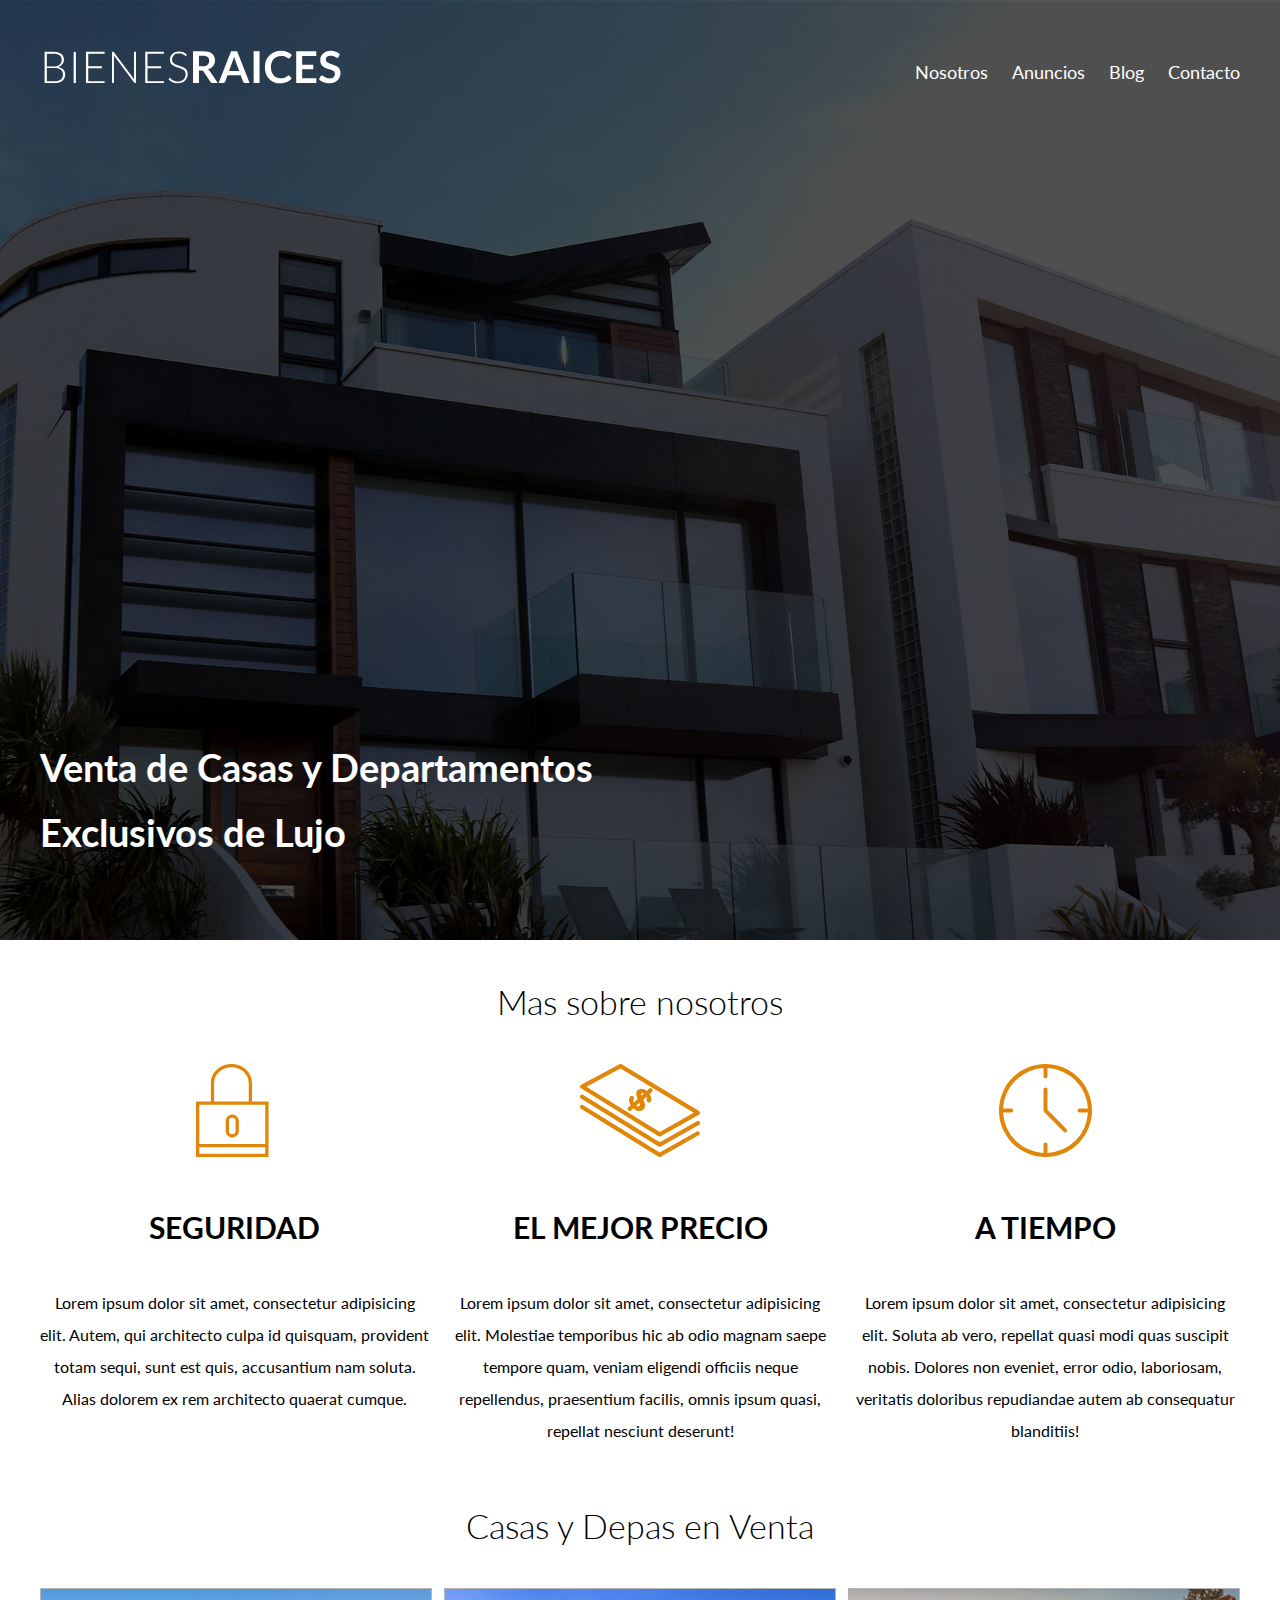
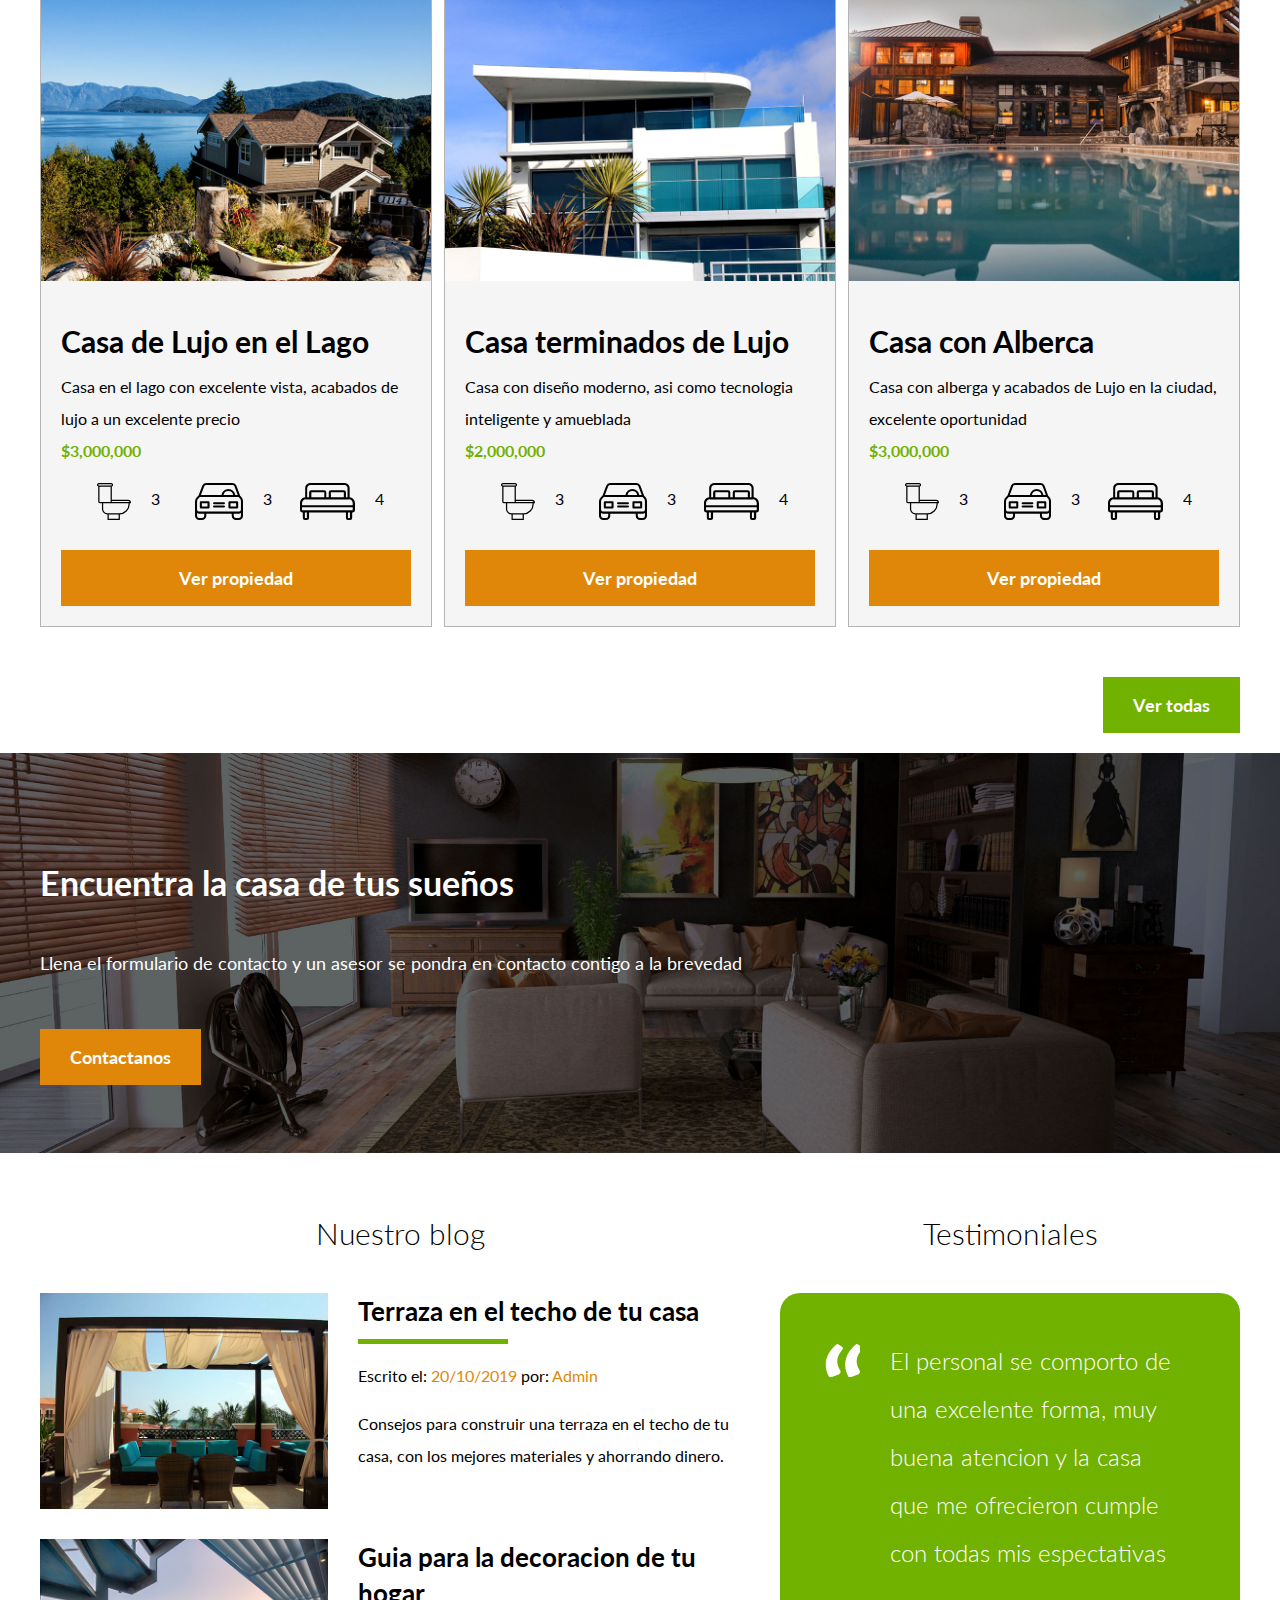
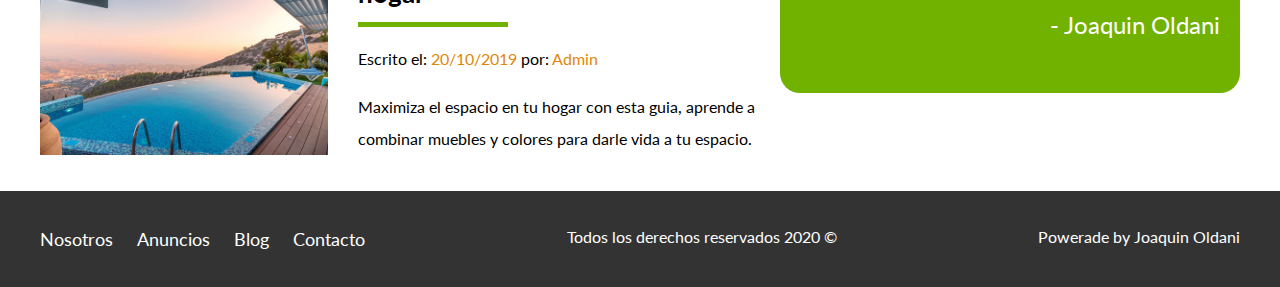
<file: index.html>
<!DOCTYPE html>
<html lang="es">

<head>
   <meta charset="UTF-8">
   <meta name="viewport" content="width=device-width, initial-scale=1.0">
   <meta http-equiv="X-UA-Compatible" content="ie=edge">

   <title>Bienes raices</title>

   <link href="https://fonts.googleapis.com/css?family=Lato:300,400,700,900&display=swap" rel="stylesheet">
   <!--Fuente sacada de Google Fonts-->
   <link rel="stylesheet" href="css/normalize.css">
   <link rel="stylesheet" href="css/styles.css">

</head>

<body>
   <header class="site-header inicio">
      <div class="contenedor contenido-header">
         <div class="barra">
            <a href="/">
               <img src="img/logo.svg" alt="Deberia haber un logotipo aca gg">
            </a>
            <!--De esta manera le doy link a una foto-->
            <nav class="navegacion">
               <a class="enlace" href="nosotros.html">Nosotros</a>
               <!--con target="_blank" habre otra ventana-->
               <a class="enlace" href="anuncios.html">Anuncios</a>
               <a class="enlace" href="blog.html">Blog</a>
               <a class="enlace" href="contacto.html">Contacto</a>
            </nav>
         </div>
         <h1>Venta de Casas y Departamentos Exclusivos de Lujo</h1>
      </div> <!-- contenedor -->
   </header>

   <section class="contenedor seccion">
      <h2 class="fw-300 centrar-texto">Mas sobre nosotros</h2>

      <div class="iconos-nosotros">
         <div class="icono">
            <img src="img/icono1.svg" alt="Icono de seguridad">
            <h3>Seguridad</h3>
            <p>Lorem ipsum dolor sit amet, consectetur adipisicing elit. Autem, qui architecto culpa id quisquam, provident totam sequi, sunt est quis, accusantium nam soluta. Alias dolorem ex rem architecto quaerat cumque.</p>
         </div>

         <div class="icono">
            <img src="img/icono2.svg" alt="Icono de Precio">
            <h3>El mejor precio</h3>
            <p>Lorem ipsum dolor sit amet, consectetur adipisicing elit. Molestiae temporibus hic ab odio magnam saepe tempore quam, veniam eligendi officiis neque repellendus, praesentium facilis, omnis ipsum quasi, repellat nesciunt deserunt!</p>
         </div>

         <div class="icono">
            <img src="img/icono3.svg" alt="Icono de Tiempo">
            <h3>A tiempo</h3>
            <p>Lorem ipsum dolor sit amet, consectetur adipisicing elit. Soluta ab vero, repellat quasi modi quas suscipit nobis. Dolores non eveniet, error odio, laboriosam, veritatis doloribus repudiandae autem ab consequatur blanditiis!</p>
         </div>
      </div>
   </section>
   <main class="seccion contenedor">
      <h2 class="fw-300 centrar-texto">Casas y Depas en Venta</h2>

      <div class="contenedor-anuncios">
         <div class="anuncio">
            <img src="img/anuncio1.jpg" alt="Anuncio">
            <div class="contenido-anuncio">
               <h3>Casa de Lujo en el Lago</h3>
               <p>Casa en el lago con excelente vista, acabados de lujo a un excelente precio</p>
               <p class="precio">$3,000,000</p>

               <ul class="iconos-caracteristicas">
                  <li>
                     <img src="img/icono_wc.svg" alt="icono wc">
                     <p>3</p>
                  </li>
                  <li>
                     <img src="img/icono_estacionamiento.svg" alt="icono auto">
                     <p>3</p>
                  </li>
                  <li>
                     <img src="img/icono_dormitorio.svg" alt="icono habitaciones">
                     <p>4</p>
                  </li>
               </ul>

               <a href="anuncio.html" class="boton boton-amarillo d-block">Ver propiedad</a>
            </div>
         </div>

         <div class="anuncio">
            <img src="img/anuncio2.jpg" alt="Anuncio2">
            <div class="contenido-anuncio">
               <h3>Casa terminados de Lujo</h3>
               <p>Casa con diseño moderno, asi como tecnologia inteligente y amueblada</p>
               <p class="precio">$2,000,000</p>

               <ul class="iconos-caracteristicas">
                  <li>
                     <img src="img/icono_wc.svg" alt="icono wc">
                     <p>3</p>
                  </li>
                  <li>
                     <img src="img/icono_estacionamiento.svg" alt="icono auto">
                     <p>3</p>
                  </li>
                  <li>
                     <img src="img/icono_dormitorio.svg" alt="icono habitaciones">
                     <p>4</p>
                  </li>
               </ul>

               <a href="anuncio.html" class="boton boton-amarillo d-block">Ver propiedad</a>
            </div>
         </div>

         <div class="anuncio">
            <img src="img/anuncio3.jpg" alt="Anuncio3">
            <div class="contenido-anuncio">
               <h3>Casa con Alberca</h3>
               <p>Casa con alberga y acabados de Lujo en la ciudad, excelente oportunidad</p>
               <p class="precio">$3,000,000</p>

               <ul class="iconos-caracteristicas">
                  <li>
                     <img src="img/icono_wc.svg" alt="icono wc">
                     <p>3</p>
                  </li>
                  <li>
                     <img src="img/icono_estacionamiento.svg" alt="icono auto">
                     <p>3</p>
                  </li>
                  <li>
                     <img src="img/icono_dormitorio.svg" alt="icono habitaciones">
                     <p>4</p>
                  </li>
               </ul>

               <a href="anuncio.html" class="boton boton-amarillo d-block">Ver propiedad</a>
            </div>
         </div>
      </div>

      <div class="ver-todas">
         <a href="anuncios.html" class="boton boton-verde">Ver todas</a>
      </div>

   </main>

   <section class="imagen-contacto">
      <div class="contenedor contenido-contacto">
         <h2>Encuentra la casa de tus sueños</h2>
         <p>Llena el formulario de contacto y un asesor se pondra en contacto contigo a la brevedad</p>
         <a href="contacto.html" class="boton boton-amarillo">Contactanos</a>
      </div>
   </section>


   <div class="seccion-inferior contenedor seccion">
      <section class="blog">
         <h3 class="centrar-texto fw-300">Nuestro blog</h3>
         <article class="entrada-blog">
            <div class="imagen">
               <img src="img/blog1.jpg" alt="Entrada blog">
            </div>
            <div class="texto-entrada">
               <a href="entrada.html">
                  <h4>Terraza en el techo de tu casa</h4>
               </a>
               <p>Escrito el: <span> 20/10/2019 </span> por: <span> Admin </span> </p>
               <p>Consejos para construir una terraza en el techo de tu casa, con los mejores materiales y ahorrando dinero.</p>
            </div>
         </article>

         <article class="entrada-blog">
            <div class="imagen">
               <img src="img/blog2.jpg" alt="Entrada blog2">
            </div>
            <div class="texto-entrada">
               <a href="entrada.html">
                  <h4>Guia para la decoracion de tu hogar</h4>
               </a>
               <p>Escrito el: <span> 20/10/2019 </span> por: <span> Admin </span> </p>
               <p>Maximiza el espacio en tu hogar con esta guia, aprende a combinar muebles y colores para darle vida a tu espacio.</p>
            </div>
         </article>
      </section>

      <section class="testimoniales">
         <h3 class="centrar-texto fw-300">Testimoniales</h3>
         <div class="testimonial">
            <blockquote>
               El personal se comporto de una excelente forma, muy buena atencion y la casa que me ofrecieron cumple con todas mis espectativas
            </blockquote>
            <p>- Joaquin Oldani</p>
         </div>
      </section>
   </div>


   <footer class="site-footer seccion">
      <div class="contenedor contenedor-footer">
         <nav class="navegacion">
            <a class="enlace" href="nosotros.html">Nosotros</a>
            <a class="enlace" href="anuncios.html">Anuncios</a>
            <a class="enlace" href="blog.html">Blog</a>
            <a class="enlace" href="contacto.html">Contacto</a>
         </nav>
         <p class="copyright">Todos los derechos reservados 2020 &copy;</p>
         <p class="copyright">Powerade by Joaquin Oldani</p>
      </div>
   </footer>

</body>

</html>
</file>
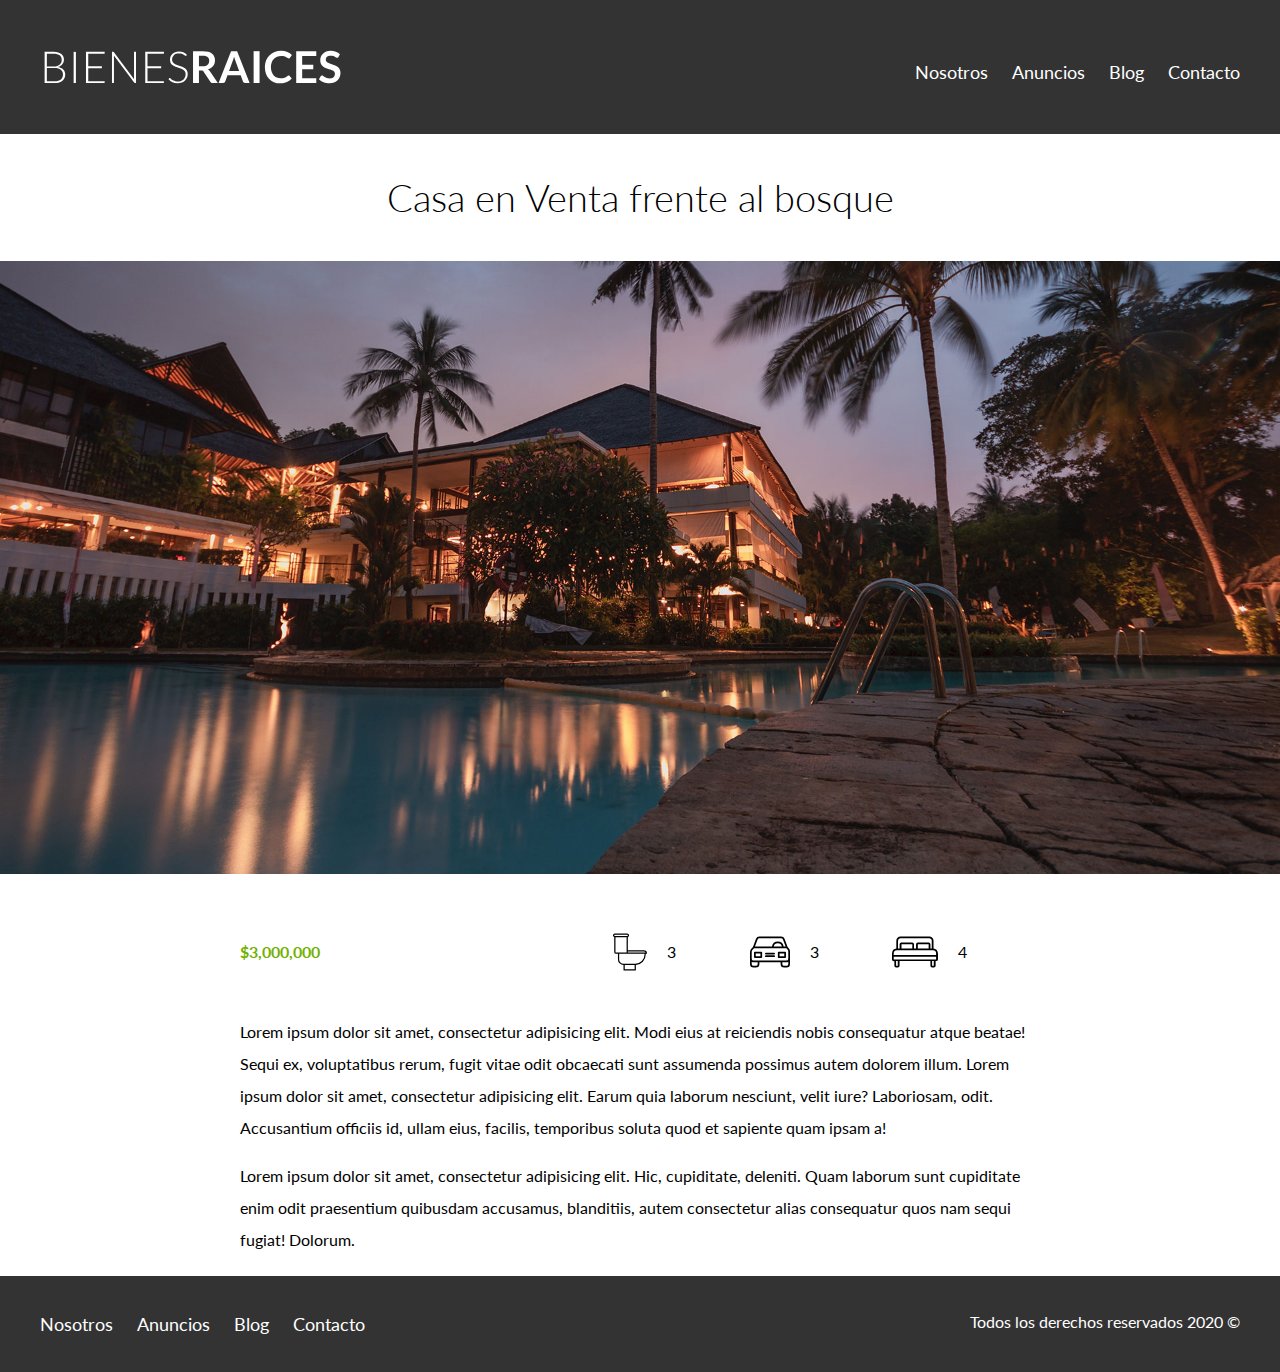
<file: anuncio.html>
<!DOCTYPE html>
<html lang="es">
<head>
  <meta charset="UTF-8">
  <meta name="viewport" content="width=device-width, initial-scale=1.0">
  <meta http-equiv="X-UA-Compatible" content="ie=edge">
  <title>Anuncio</title>

  <link href="https://fonts.googleapis.com/css?family=Lato:300,400,700,900&display=swap" rel="stylesheet">
  <!--Fuente sacada de Google Fonts-->
  <link rel="stylesheet" href="css/normalize.css">
  <link rel="stylesheet" href="css/styles.css">

</head>
<body>
   <header class="site-header">
      <div class="contenedor contenido-header">
         <div class="barra">
            <a href="/">
               <img src="img/logo.svg" alt="Deberia haber un logotipo aca gg">
            </a>
            <!--De esta manera le doy link a una foto-->
            <nav class="navegacion">
               <a class="enlace" href="nosotros.html">Nosotros</a>
               <a class="enlace" href="anuncios.html">Anuncios</a>
               <a class="enlace" href="blog.html">Blog</a>
               <a class="enlace" href="contacto.html">Contacto</a>
            </nav>
         </div>
      </div> <!-- contenedor -->
   </header>

   <h1 class="fw-300 centrar-texto">Casa en Venta frente al bosque</h1>
   <img src="img/destacada.jpg" alt="">

   <main class="contenedor seccion contenido-centrado">
      <div class="resumen-propiedad">
         <p class="precio">$3,000,000</p>

         <ul class="iconos-caracteristicas">
            <li>
               <img src="img/icono_wc.svg" alt="icono wc">
               <p>3</p>
            </li>
            <li>
               <img src="img/icono_estacionamiento.svg" alt="icono auto">
               <p>3</p>
            </li>
            <li>
               <img src="img/icono_dormitorio.svg" alt="icono habitaciones">
               <p>4</p>
            </li>
         </ul>

      </div>
         <p>Lorem ipsum dolor sit amet, consectetur adipisicing elit. Modi eius at reiciendis nobis consequatur atque beatae! Sequi ex, voluptatibus rerum, fugit vitae odit obcaecati sunt assumenda possimus autem dolorem illum. Lorem ipsum dolor sit amet, consectetur adipisicing elit. Earum quia laborum nesciunt, velit iure? Laboriosam, odit. Accusantium officiis id, ullam eius, facilis, temporibus soluta quod et sapiente quam ipsam a!</p>
         <p>Lorem ipsum dolor sit amet, consectetur adipisicing elit. Hic, cupiditate, deleniti. Quam laborum sunt cupiditate enim odit praesentium quibusdam accusamus, blanditiis, autem consectetur alias consequatur quos nam sequi fugiat! Dolorum.</p>
   </main>

   <footer class="site-footer seccion">
      <div class="contenedor contenedor-footer">
         <nav class="navegacion">
            <a class="enlace" href="nosotros.html">Nosotros</a>
            <a class="enlace" href="anuncios.html">Anuncios</a>
            <a class="enlace" href="blog.html">Blog</a>
            <a class="enlace" href="contacto.html">Contacto</a>
         </nav>
         <p class="copyright">Todos los derechos reservados 2020 &copy;</p>
      </div>
   </footer>

</body>
</html>
</file>
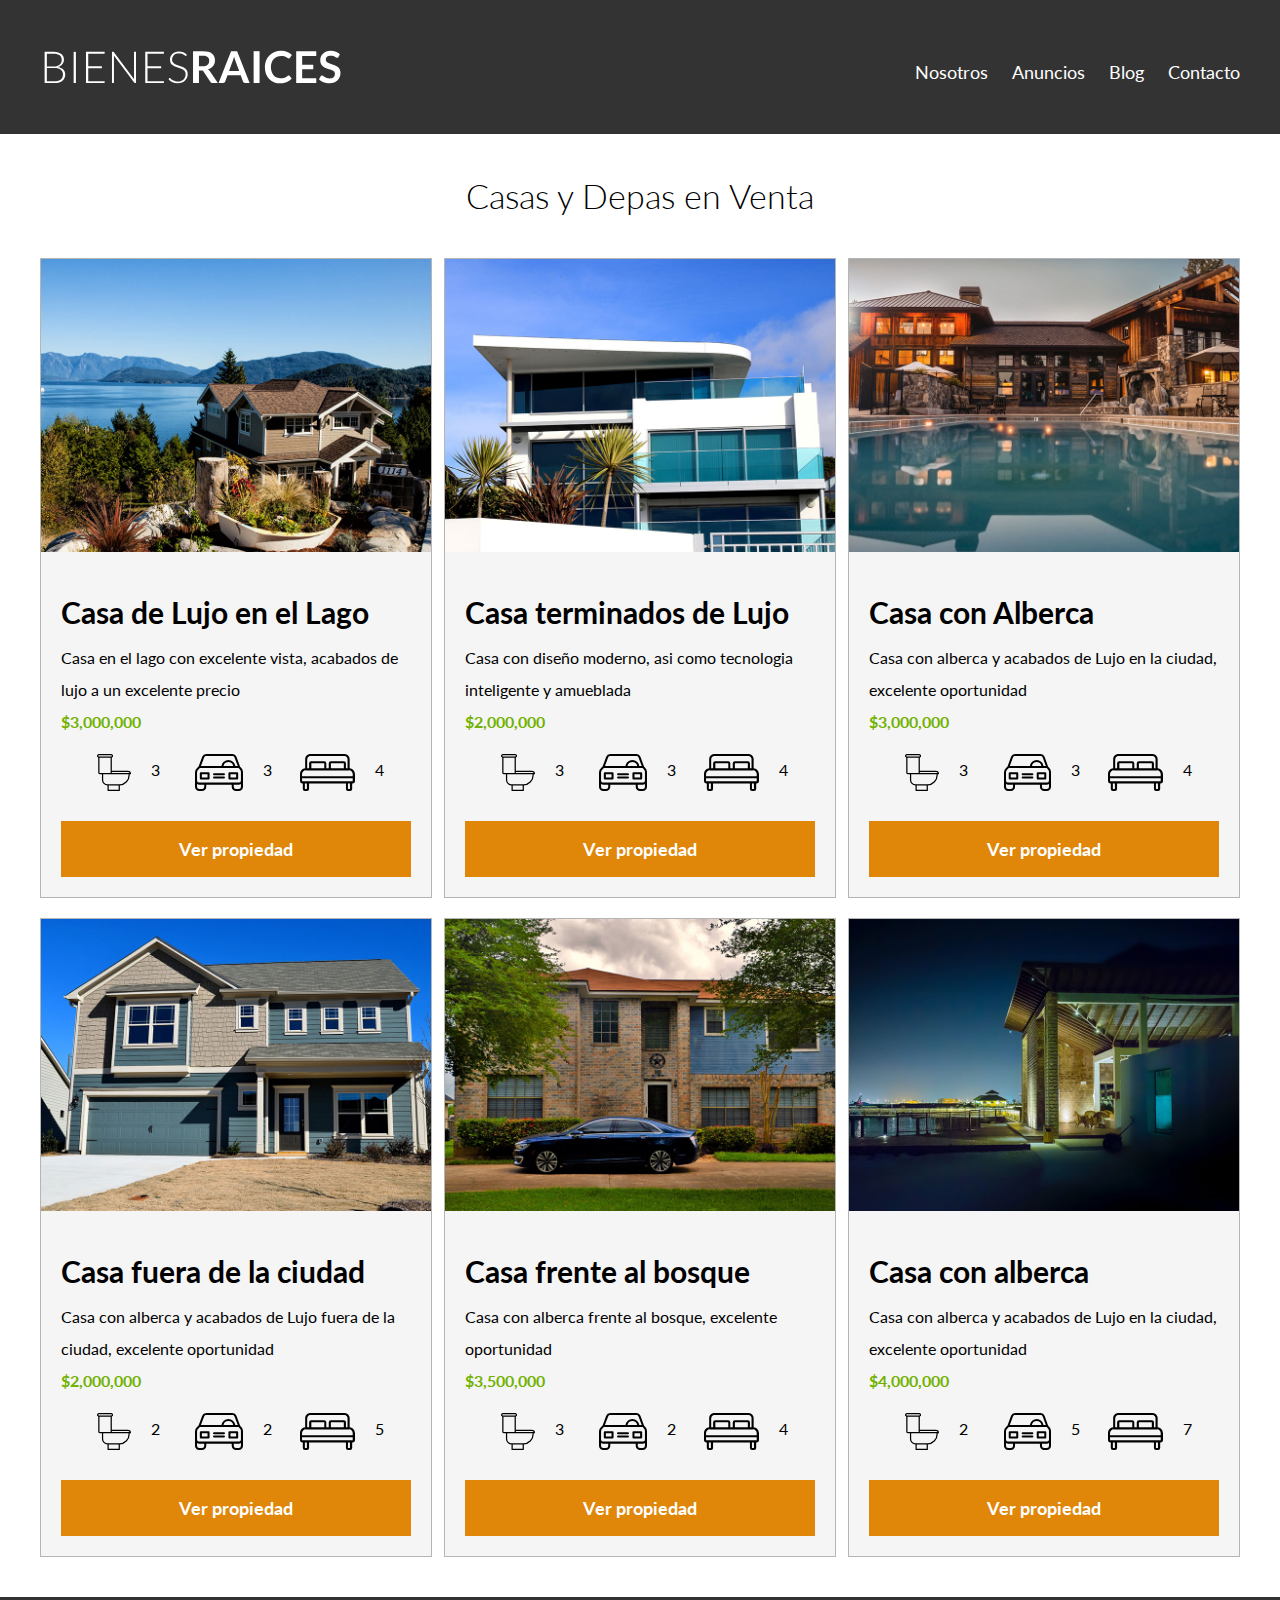
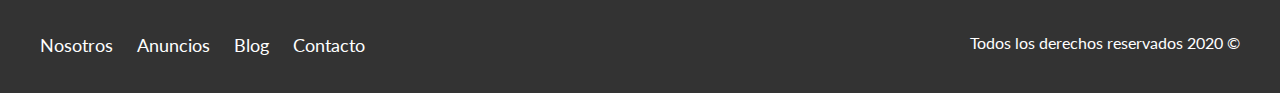
<file: anuncios.html>
<!DOCTYPE html>
<html lang="es">
<head>
  <meta charset="UTF-8">
  <meta name="viewport" content="width=device-width, initial-scale=1.0">
  <meta http-equiv="X-UA-Compatible" content="ie=edge">
  <title>Anuncios</title>

  <link href="https://fonts.googleapis.com/css?family=Lato:300,400,700,900&display=swap" rel="stylesheet">
  <!--Fuente sacada de Google Fonts-->
  <link rel="stylesheet" href="css/normalize.css">
  <link rel="stylesheet" href="css/styles.css">
</head>
<body>
   <header class="site-header">
      <div class="contenedor contenido-header">
         <div class="barra">
            <a href="/">
               <img src="img/logo.svg" alt="Deberia haber un logotipo aca gg">
            </a>
            <!--De esta manera le doy link a una foto-->
            <nav class="navegacion">
               <a class="enlace" href="nosotros.html">Nosotros</a>
               <a class="enlace" href="anuncios.html">Anuncios</a>
               <a class="enlace" href="blog.html">Blog</a>
               <a class="enlace" href="contacto.html">Contacto</a>
            </nav>
         </div>
      </div> <!-- contenedor -->
   </header>

   <main class="seccion contenedor">
      <h2 class="fw-300 centrar-texto">Casas y Depas en Venta</h2>

      <div class="contenedor-anuncios">
         <div class="anuncio">
            <img src="img/anuncio1.jpg" alt="Anuncio">
            <div class="contenido-anuncio">
               <h3>Casa de Lujo en el Lago</h3>
               <p>Casa en el lago con excelente vista, acabados de lujo a un excelente precio</p>
               <p class="precio">$3,000,000</p>

               <ul class="iconos-caracteristicas">
                  <li>
                     <img src="img/icono_wc.svg" alt="icono wc">
                     <p>3</p>
                  </li>
                  <li>
                     <img src="img/icono_estacionamiento.svg" alt="icono auto">
                     <p>3</p>
                  </li>
                  <li>
                     <img src="img/icono_dormitorio.svg" alt="icono habitaciones">
                     <p>4</p>
                  </li>
               </ul>

               <a href="anuncio.html" class="boton boton-amarillo d-block">Ver propiedad</a>
            </div>
         </div>

         <div class="anuncio">
            <img src="img/anuncio2.jpg" alt="Anuncio2">
            <div class="contenido-anuncio">
               <h3>Casa terminados de Lujo</h3>
               <p>Casa con diseño moderno, asi como tecnologia inteligente y amueblada</p>
               <p class="precio">$2,000,000</p>

               <ul class="iconos-caracteristicas">
                  <li>
                     <img src="img/icono_wc.svg" alt="icono wc">
                     <p>3</p>
                  </li>
                  <li>
                     <img src="img/icono_estacionamiento.svg" alt="icono auto">
                     <p>3</p>
                  </li>
                  <li>
                     <img src="img/icono_dormitorio.svg" alt="icono habitaciones">
                     <p>4</p>
                  </li>
               </ul>

               <a href="anuncio.html" class="boton boton-amarillo d-block">Ver propiedad</a>
            </div>
         </div>

         <div class="anuncio">
            <img src="img/anuncio3.jpg" alt="Anuncio3">
            <div class="contenido-anuncio">
               <h3>Casa con Alberca</h3>
               <p>Casa con alberca y acabados de Lujo en la ciudad, excelente oportunidad</p>
               <p class="precio">$3,000,000</p>

               <ul class="iconos-caracteristicas">
                  <li>
                     <img src="img/icono_wc.svg" alt="icono wc">
                     <p>3</p>
                  </li>
                  <li>
                     <img src="img/icono_estacionamiento.svg" alt="icono auto">
                     <p>3</p>
                  </li>
                  <li>
                     <img src="img/icono_dormitorio.svg" alt="icono habitaciones">
                     <p>4</p>
                  </li>
               </ul>

               <a href="anuncio.html" class="boton boton-amarillo d-block">Ver propiedad</a>
            </div>
         </div>

         <div class="anuncio">
            <img src="img/anuncio4.jpg" alt="Anuncio4">
            <div class="contenido-anuncio">
               <h3>Casa fuera de la ciudad</h3>
               <p>Casa con alberca y acabados de Lujo fuera de la ciudad, excelente oportunidad</p>
               <p class="precio">$2,000,000</p>

               <ul class="iconos-caracteristicas">
                  <li>
                     <img src="img/icono_wc.svg" alt="icono wc">
                     <p>2</p>
                  </li>
                  <li>
                     <img src="img/icono_estacionamiento.svg" alt="icono auto">
                     <p>2</p>
                  </li>
                  <li>
                     <img src="img/icono_dormitorio.svg" alt="icono habitaciones">
                     <p>5</p>
                  </li>
               </ul>

               <a href="anuncio.html" class="boton boton-amarillo d-block">Ver propiedad</a>
            </div>
         </div>

         <div class="anuncio">
            <img src="img/anuncio5.jpg" alt="Anuncio5">
            <div class="contenido-anuncio">
               <h3>Casa frente al bosque</h3>
               <p>Casa con alberca frente al bosque, excelente oportunidad</p>
               <p class="precio">$3,500,000</p>

               <ul class="iconos-caracteristicas">
                  <li>
                     <img src="img/icono_wc.svg" alt="icono wc">
                     <p>3</p>
                  </li>
                  <li>
                     <img src="img/icono_estacionamiento.svg" alt="icono auto">
                     <p>2</p>
                  </li>
                  <li>
                     <img src="img/icono_dormitorio.svg" alt="icono habitaciones">
                     <p>4</p>
                  </li>
               </ul>

               <a href="anuncio.html" class="boton boton-amarillo d-block">Ver propiedad</a>
            </div>
         </div>

         <div class="anuncio">
            <img src="img/anuncio6.jpg" alt="Anuncio">
            <div class="contenido-anuncio">
               <h3>Casa con alberca</h3>
               <p>Casa con alberca y acabados de Lujo en la ciudad, excelente oportunidad</p>
               <p class="precio">$4,000,000</p>

               <ul class="iconos-caracteristicas">
                  <li>
                     <img src="img/icono_wc.svg" alt="icono wc">
                     <p>2</p>
                  </li>
                  <li>
                     <img src="img/icono_estacionamiento.svg" alt="icono auto">
                     <p>5</p>
                  </li>
                  <li>
                     <img src="img/icono_dormitorio.svg" alt="icono habitaciones">
                     <p>7</p>
                  </li>
               </ul>

               <a href="anuncio.html" class="boton boton-amarillo d-block">Ver propiedad</a>
            </div>
         </div>
      </div>

   </main>

   <footer class="site-footer seccion">
      <div class="contenedor contenedor-footer">
         <nav class="navegacion">
            <a class="enlace" href="nosotros.html">Nosotros</a>
            <a class="enlace" href="anuncios.html">Anuncios</a>
            <a class="enlace" href="blog.html">Blog</a>
            <a class="enlace" href="contacto.html">Contacto</a>
         </nav>
         <p class="copyright">Todos los derechos reservados 2020 &copy;</p>
      </div>
   </footer>

</body>
</html>
</file>
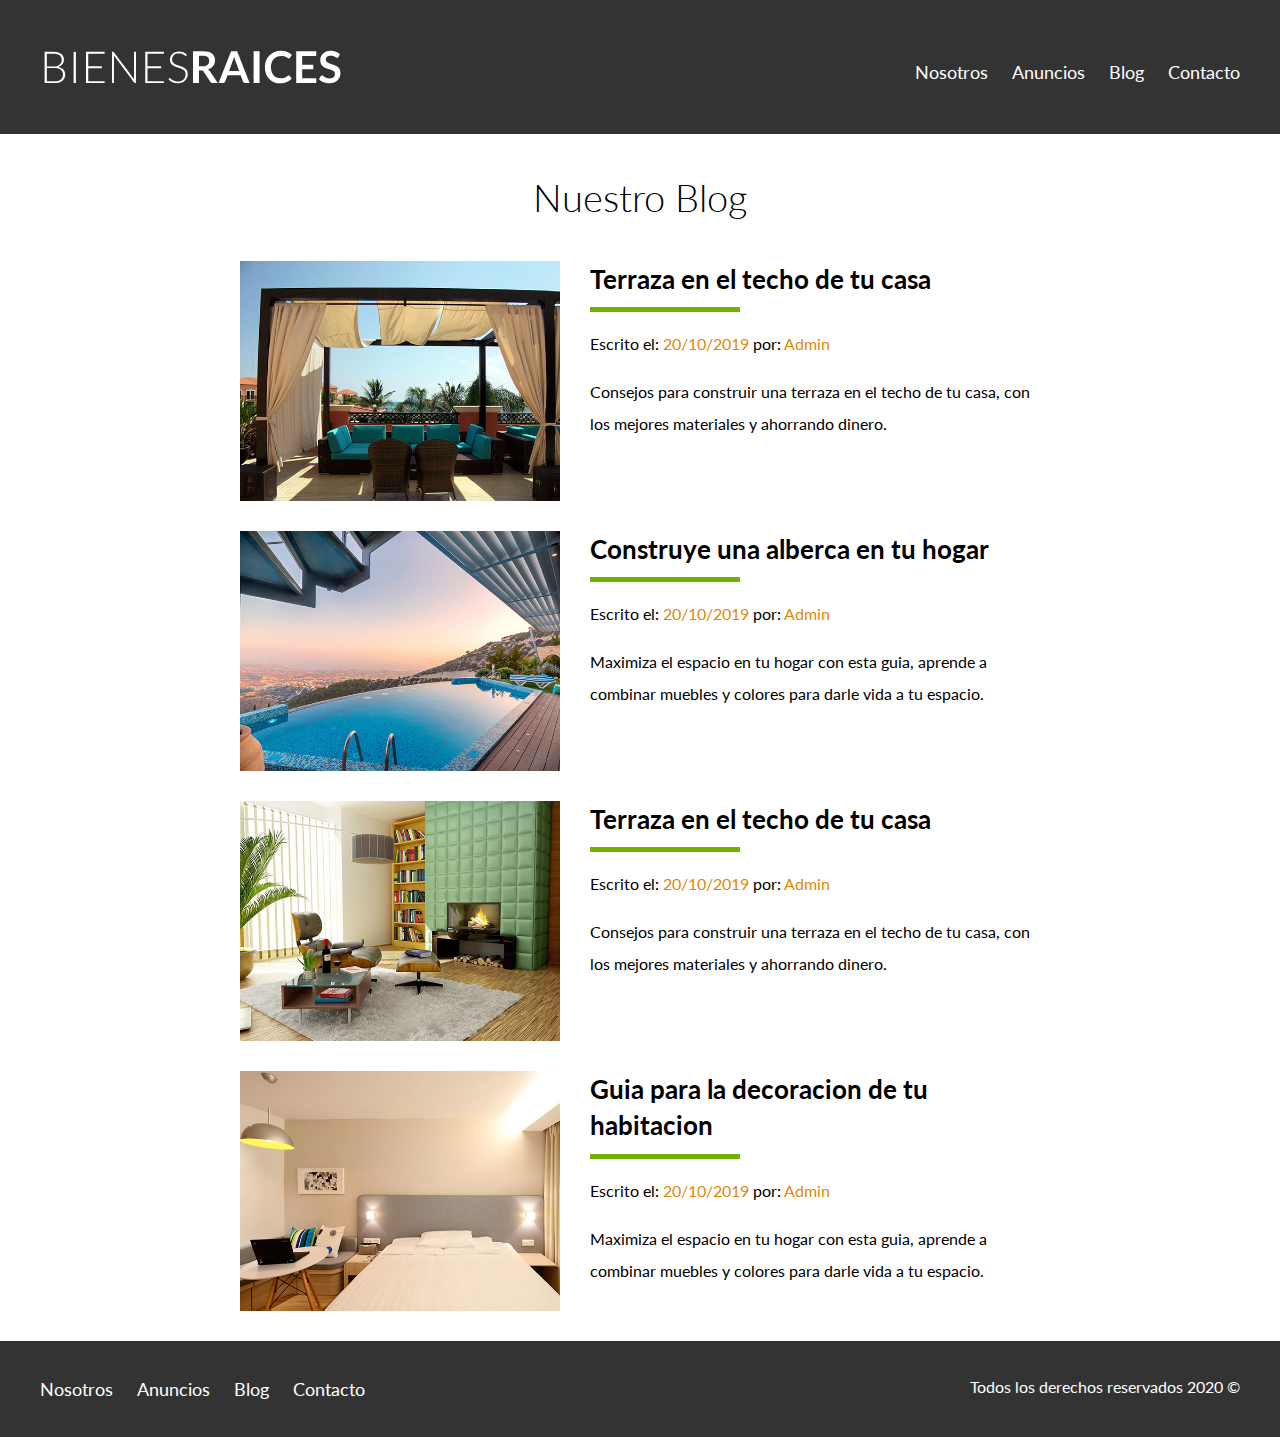
<file: blog.html>
<!DOCTYPE html>
<html lang="es">
<head>
  <meta charset="UTF-8">
  <meta name="viewport" content="width=device-width, initial-scale=1.0">
  <meta http-equiv="X-UA-Compatible" content="ie=edge">
  <title>Blog</title>

  <link href="https://fonts.googleapis.com/css?family=Lato:300,400,700,900&display=swap" rel="stylesheet">
  <!--Fuente sacada de Google Fonts-->
  <link rel="stylesheet" href="css/normalize.css">
  <link rel="stylesheet" href="css/styles.css">

</head>
<body>
   <header class="site-header">
      <div class="contenedor contenido-header">
         <div class="barra">
            <a href="/">
               <img src="img/logo.svg" alt="Deberia haber un logotipo aca gg">
            </a>
            <!--De esta manera le doy link a una foto-->
            <nav class="navegacion">
               <a class="enlace" href="nosotros.html">Nosotros</a>
               <a class="enlace" href="anuncios.html">Anuncios</a>
               <a class="enlace" href="blog.html">Blog</a>
               <a class="enlace" href="contacto.html">Contacto</a>
            </nav>
         </div>
      </div> <!-- contenedor -->
   </header>

   <main class="contenedor seccion contenido-centrado">

      <h1 class="fw-300 centrar-texto">Nuestro Blog</h1>

      <article class="entrada-blog">
         <div class="imagen">
            <img src="img/blog1.jpg" alt="Entrada blog">
         </div>
         <div class="texto-entrada">
            <a href="entrada.html">
               <h4>Terraza en el techo de tu casa</h4>
            </a>
            <p>Escrito el: <span> 20/10/2019 </span> por: <span> Admin </span> </p>
            <p>Consejos para construir una terraza en el techo de tu casa, con los mejores materiales y ahorrando dinero.</p>
         </div>
      </article>

      <article class="entrada-blog">
         <div class="imagen">
            <img src="img/blog2.jpg" alt="Entrada blog2">
         </div>
         <div class="texto-entrada">
            <a href="entrada.html">
               <h4>Construye una alberca en tu hogar</h4>
            </a>
            <p>Escrito el: <span> 20/10/2019 </span> por: <span> Admin </span> </p>
            <p>Maximiza el espacio en tu hogar con esta guia, aprende a combinar muebles y colores para darle vida a tu espacio.</p>
         </div>
      </article>

      <article class="entrada-blog">
         <div class="imagen">
            <img src="img/blog3.jpg" alt="Entrada blog3">
         </div>
         <div class="texto-entrada">
            <a href="entrada.html">
               <h4>Terraza en el techo de tu casa</h4>
            </a>
            <p>Escrito el: <span> 20/10/2019 </span> por: <span> Admin </span> </p>
            <p>Consejos para construir una terraza en el techo de tu casa, con los mejores materiales y ahorrando dinero.</p>
         </div>
      </article>

      <article class="entrada-blog">
         <div class="imagen">
            <img src="img/blog4.jpg" alt="Entrada blog4">
         </div>
         <div class="texto-entrada">
            <a href="entrada.html">
               <h4>Guia para la decoracion de tu habitacion</h4>
            </a>
            <p>Escrito el: <span> 20/10/2019 </span> por: <span> Admin </span> </p>
            <p>Maximiza el espacio en tu hogar con esta guia, aprende a combinar muebles y colores para darle vida a tu espacio.</p>
         </div>
      </article>

   </main>

   <footer class="site-footer seccion">
      <div class="contenedor contenedor-footer">
         <nav class="navegacion">
            <a class="enlace" href="nosotros.html">Nosotros</a>
            <a class="enlace" href="anuncios.html">Anuncios</a>
            <a class="enlace" href="blog.html">Blog</a>
            <a class="enlace" href="contacto.html">Contacto</a>
         </nav>
         <p class="copyright">Todos los derechos reservados 2020 &copy;</p>
      </div>
   </footer>

</body>
</html>
</file>
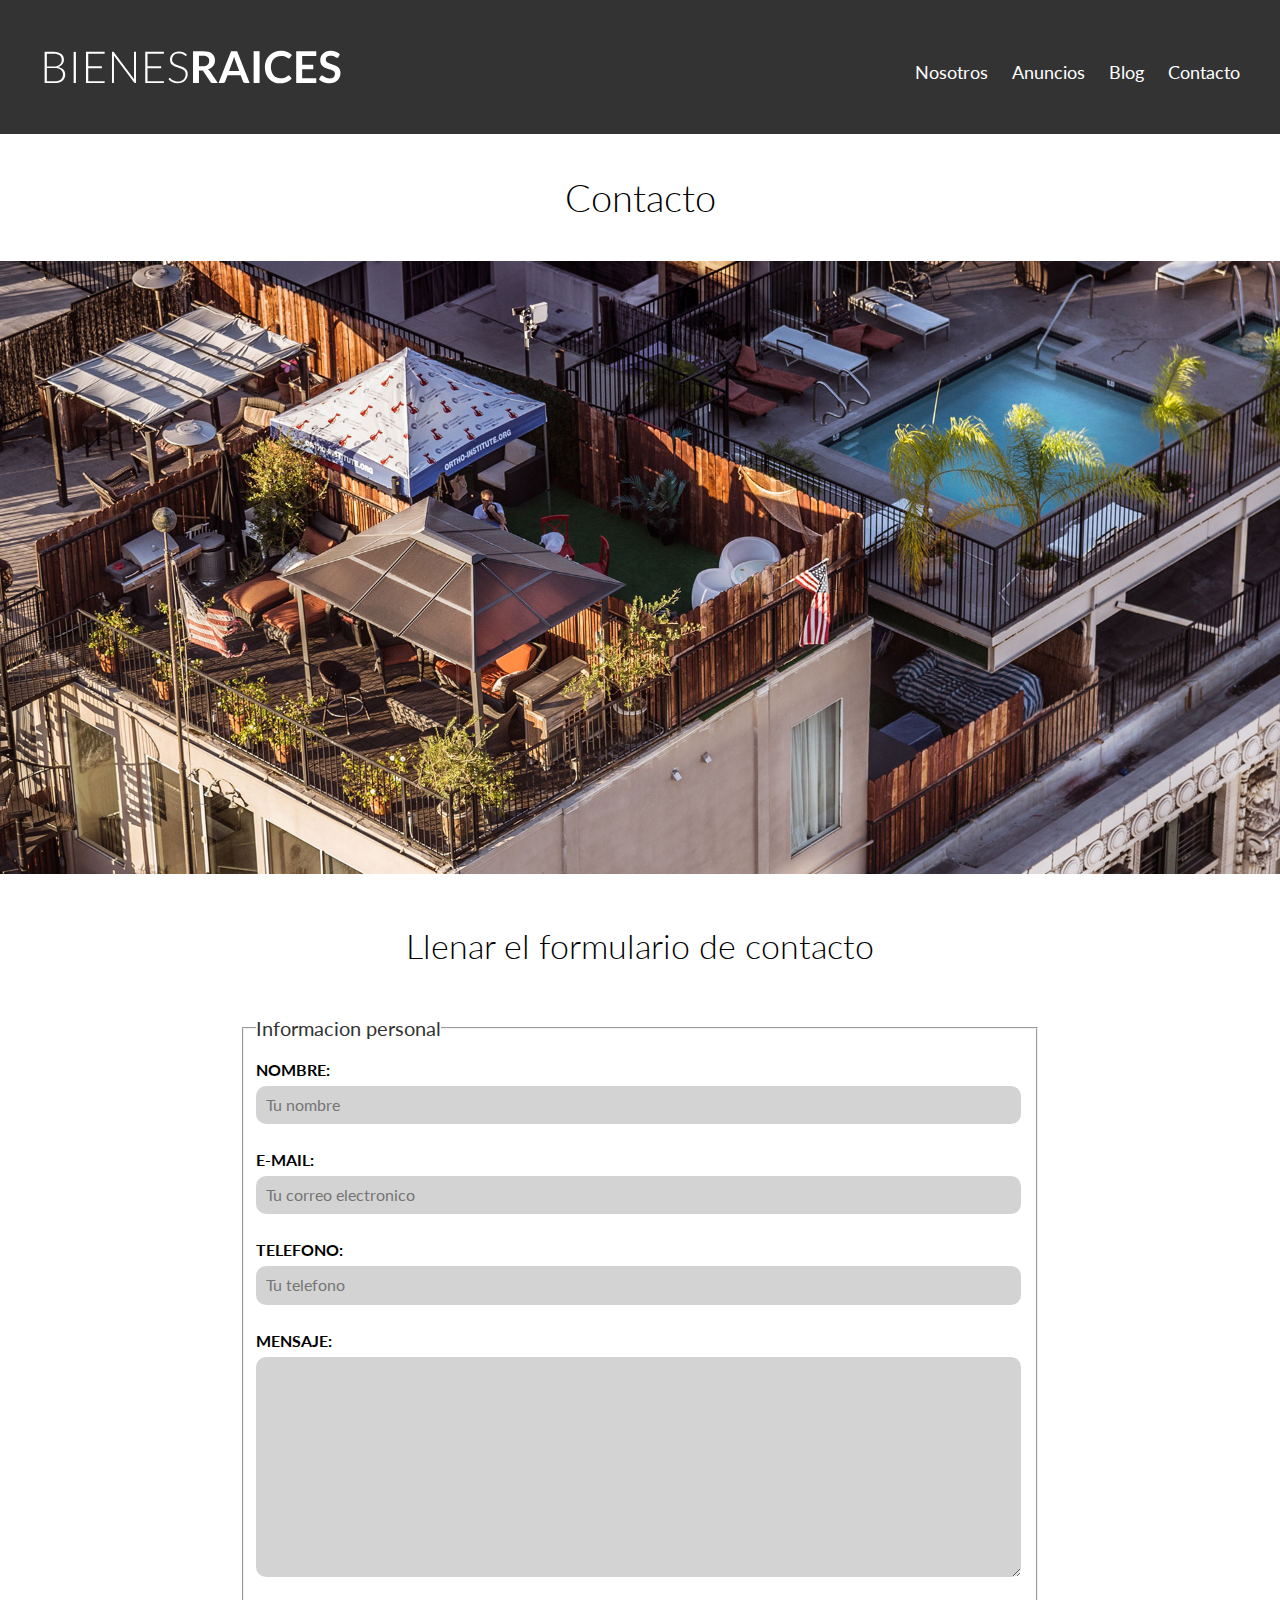
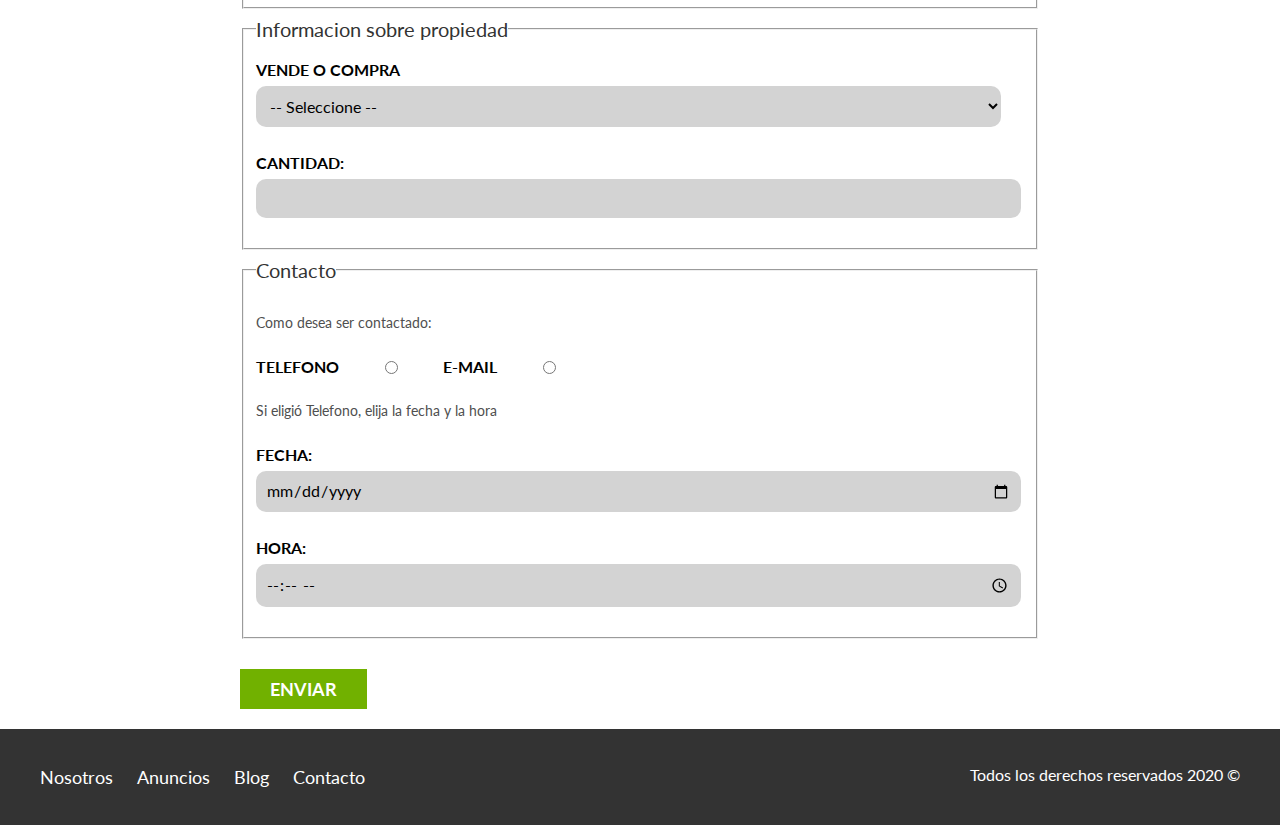
<file: contacto.html>
<!DOCTYPE html>
<html lang="es">
<head>
  <meta charset="UTF-8">
  <meta name="viewport" content="width=device-width, initial-scale=1.0">
  <meta http-equiv="X-UA-Compatible" content="ie=edge">
  <title>Contacto</title>

  <link href="https://fonts.googleapis.com/css?family=Lato:300,400,700,900&display=swap" rel="stylesheet">
  <!--Fuente sacada de Google Fonts-->
  <link rel="stylesheet" href="css/normalize.css">
  <link rel="stylesheet" href="css/styles.css">

</head>
<body>
   <header class="site-header">
      <div class="contenedor contenido-header">
         <div class="barra">
            <a href="/">
               <img src="img/logo.svg" alt="Deberia haber un logotipo aca gg">
            </a>
            <!--De esta manera le doy link a una foto-->
            <nav class="navegacion">
               <a class="enlace" href="nosotros.html">Nosotros</a>
               <a class="enlace" href="anuncios.html">Anuncios</a>
               <a class="enlace" href="blog.html">Blog</a>
               <a class="enlace" href="contacto.html">Contacto</a>
            </nav>
         </div>
      </div> <!-- contenedor -->
   </header>

   <h1 class="fw-300 centrar-texto">Contacto</h1>
   <img src="img/destacada3.jpg" alt="">
   <main class="contenedor seccion contenido-centrado">
      <h2 class="fw-300 centrar-texto">Llenar el formulario de contacto</h2>

      <form class="contacto" action="">

         <fieldset> <!-- fieldset agrupa campos en el formulario -->

            <legend>Informacion personal</legend> <!-- Titulo para el grupo -->

            <label for="nombre">Nombre:</label>
            <input type="text" id="nombre" placeholder="Tu nombre">
            <!-- si agrego placeholder="" sombrea dentro del cuadro
               con value="" relleno automaticamente como por ejemplo cuando quiero editar, la info viene de la base de datos -->

               <label for="email">E-mail:</label>
               <input type="text" id="email" placeholder="Tu correo electronico" required>
               <!-- required se usa para validar el correo y hacerlo obligatorio -->

               <label for="telefono">Telefono:</label>
               <input type="tel" id="telefono" placeholder="Tu telefono" required>

               <label for="mensaje">Mensaje:</label>
               <textarea id="mensaje"></textarea>

         </fieldset>

         <fieldset>
            <legend>Informacion sobre propiedad</legend>

            <label for="opciones">Vende o Compra</label>
            <select id="opciones">
               <option value="" disabled selected>-- Seleccione --</option>
               <!-- con disable y selected me aseguro que va a elegir algo correcto -->
               <option value="Compra">Compra</option>
               <option value="Vende">Vende</option>
            </select>

            <label for="cantidad">Cantidad:</label>
            <input type="number" id="cantidad" min="0">

         </fieldset>

         <fieldset>
            <legend>Contacto</legend>

            <p>Como desea ser contactado:</p>

            <div class="forma-contacto">
               <label for="telefono">Telefono</label>
               <input type="radio" name="contacto" value="telefono" id="telefono">

               <label for="correo">E-mail</label>
               <input type="radio" name="contacto" value="correo" id="correo">
            </div>
            <p>Si eligió Telefono, elija la fecha y la hora</p>


            <label for="fecha">Fecha:</label>
            <input type="date" id="fecha">

            <label for="hora">Hora:</label>
            <input type="time" id="hora" min="09:00" max="18:00">

         </fieldset>
         <input type="submit" class="boton boton-verde" value="ENVIAR">
      </form>

   </main>

   <footer class="site-footer seccion">
      <div class="contenedor contenedor-footer">
         <nav class="navegacion">
            <a class="enlace" href="nosotros.html">Nosotros</a>
            <a class="enlace" href="anuncios.html">Anuncios</a>
            <a class="enlace" href="blog.html">Blog</a>
            <a class="enlace" href="contacto.html">Contacto</a>
         </nav>
         <p class="copyright">Todos los derechos reservados 2020 &copy;</p>
      </div>
   </footer>

</body>
</html>
</file>
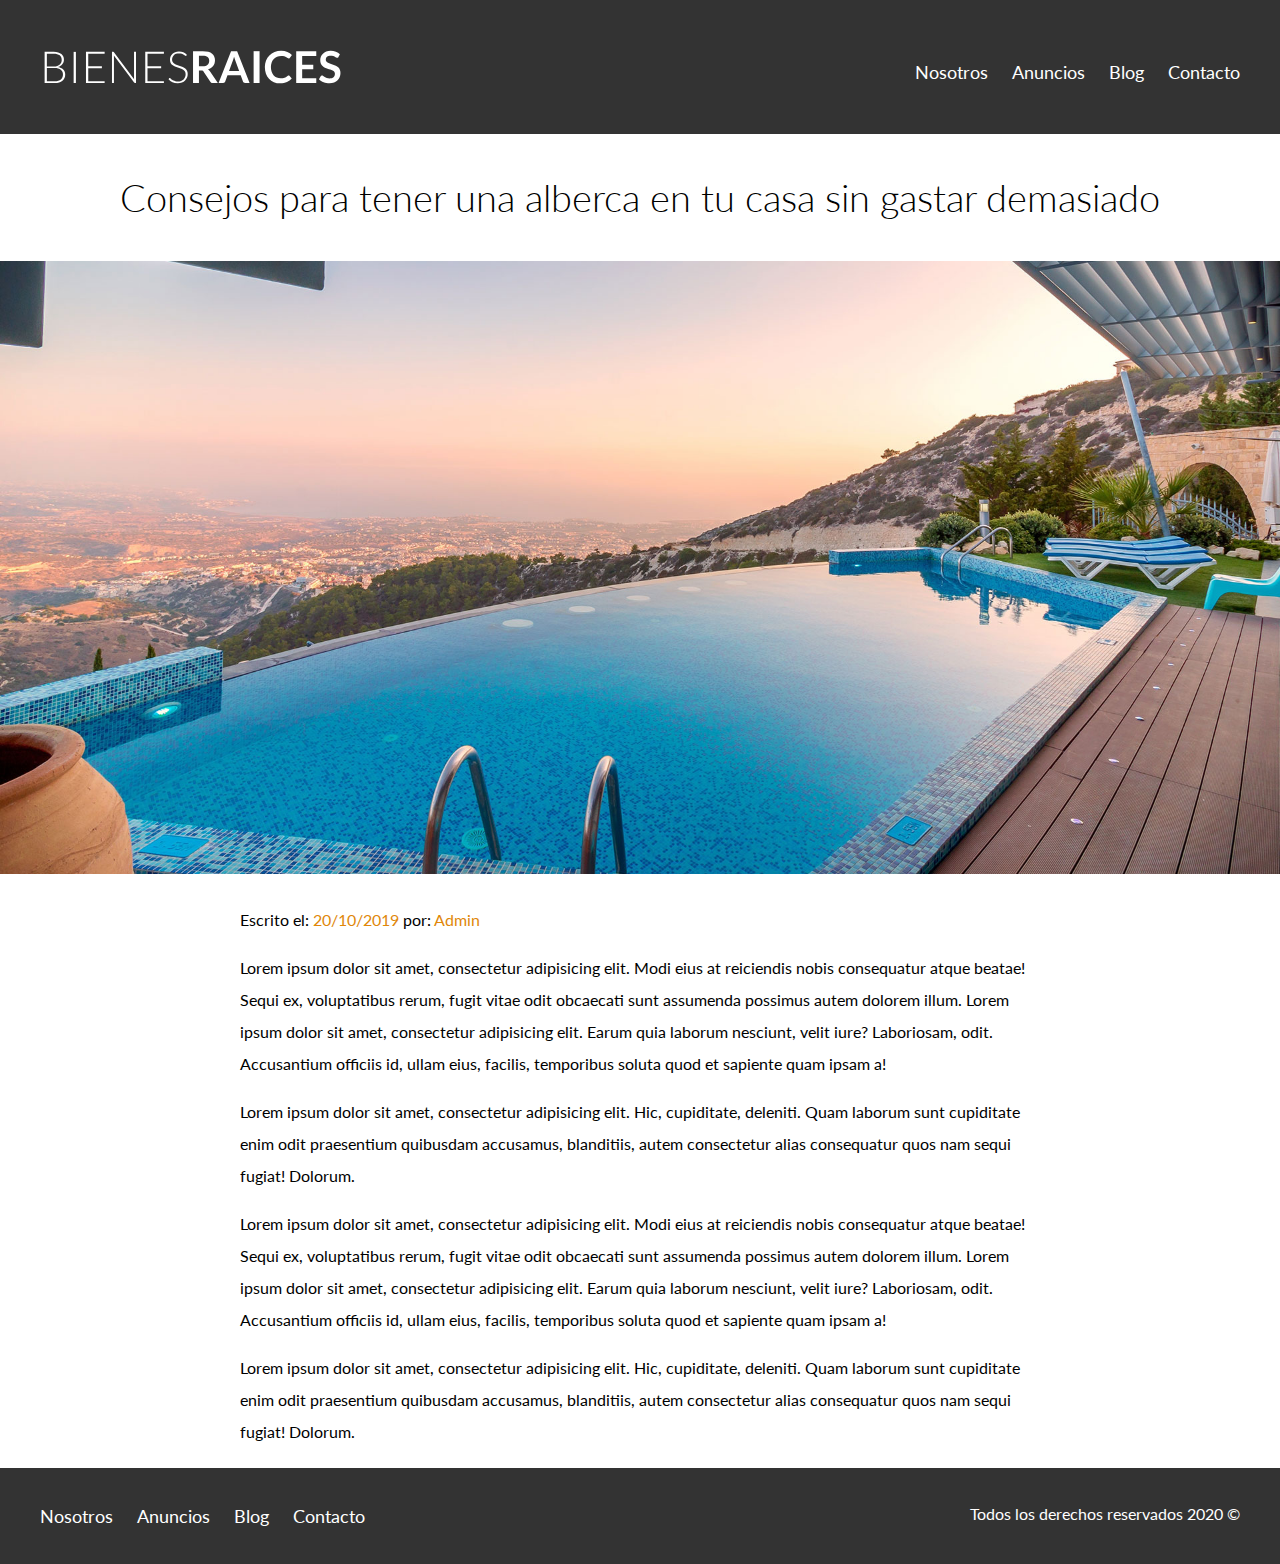
<file: entrada.html>
<!DOCTYPE html>
<html lang="es">
<head>
  <meta charset="UTF-8">
  <meta name="viewport" content="width=device-width, initial-scale=1.0">
  <meta http-equiv="X-UA-Compatible" content="ie=edge">
  <title>Entrada</title>

  <link href="https://fonts.googleapis.com/css?family=Lato:300,400,700,900&display=swap" rel="stylesheet">
  <!--Fuente sacada de Google Fonts-->
  <link rel="stylesheet" href="css/normalize.css">
  <link rel="stylesheet" href="css/styles.css">

</head>
<body>
   <header class="site-header">
      <div class="contenedor contenido-header">
         <div class="barra">
            <a href="/">
               <img src="img/logo.svg" alt="Deberia haber un logotipo aca gg">
            </a>
            <!--De esta manera le doy link a una foto-->
            <nav class="navegacion">
               <a class="enlace" href="nosotros.html">Nosotros</a>
               <a class="enlace" href="anuncios.html">Anuncios</a>
               <a class="enlace" href="blog.html">Blog</a>
               <a class="enlace" href="contacto.html">Contacto</a>
            </nav>
         </div>
      </div> <!-- contenedor -->
   </header>

   <h1 class="fw-300 centrar-texto">Consejos para tener una alberca en tu casa sin gastar demasiado</h1>
   <img src="img/destacada2.jpg" alt="">

   <main class="contenedor seccion contenido-centrado texto-entrada">
      <p>Escrito el: <span> 20/10/2019 </span> por: <span> Admin </span> </p>
         <p>Lorem ipsum dolor sit amet, consectetur adipisicing elit. Modi eius at reiciendis nobis consequatur atque beatae! Sequi ex, voluptatibus rerum, fugit vitae odit obcaecati sunt assumenda possimus autem dolorem illum. Lorem ipsum dolor sit amet, consectetur adipisicing elit. Earum quia laborum nesciunt, velit iure? Laboriosam, odit. Accusantium officiis id, ullam eius, facilis, temporibus soluta quod et sapiente quam ipsam a!</p>
         <p>Lorem ipsum dolor sit amet, consectetur adipisicing elit. Hic, cupiditate, deleniti. Quam laborum sunt cupiditate enim odit praesentium quibusdam accusamus, blanditiis, autem consectetur alias consequatur quos nam sequi fugiat! Dolorum.</p>
         <p>Lorem ipsum dolor sit amet, consectetur adipisicing elit. Modi eius at reiciendis nobis consequatur atque beatae! Sequi ex, voluptatibus rerum, fugit vitae odit obcaecati sunt assumenda possimus autem dolorem illum. Lorem ipsum dolor sit amet, consectetur adipisicing elit. Earum quia laborum nesciunt, velit iure? Laboriosam, odit. Accusantium officiis id, ullam eius, facilis, temporibus soluta quod et sapiente quam ipsam a!</p>
         <p>Lorem ipsum dolor sit amet, consectetur adipisicing elit. Hic, cupiditate, deleniti. Quam laborum sunt cupiditate enim odit praesentium quibusdam accusamus, blanditiis, autem consectetur alias consequatur quos nam sequi fugiat! Dolorum.</p>
   </main>

   <footer class="site-footer seccion">
      <div class="contenedor contenedor-footer">
         <nav class="navegacion">
            <a class="enlace" href="nosotros.html">Nosotros</a>
            <a class="enlace" href="anuncios.html">Anuncios</a>
            <a class="enlace" href="blog.html">Blog</a>
            <a class="enlace" href="contacto.html">Contacto</a>
         </nav>
         <p class="copyright">Todos los derechos reservados 2020 &copy;</p>
      </div>
   </footer>

</body>
</html>
</file>
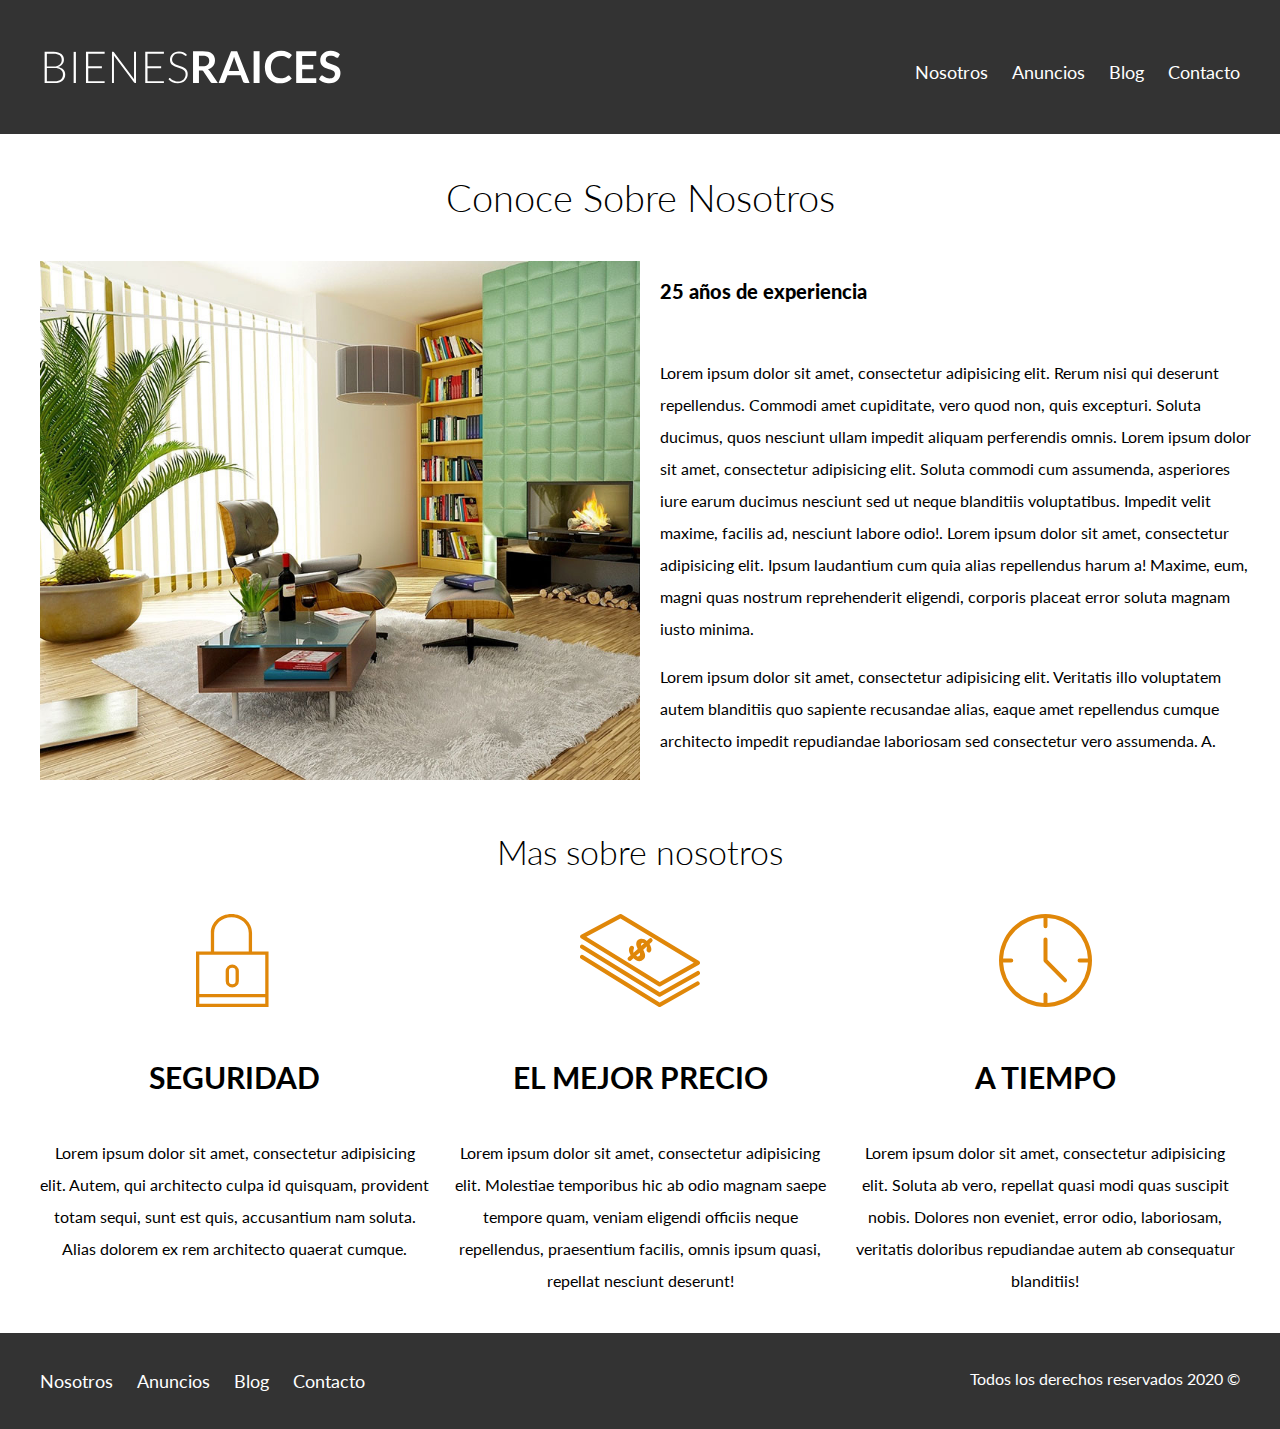
<file: nosotros.html>
<!DOCTYPE html>
<html lang="es">
<head>
  <meta charset="UTF-8">
  <meta name="viewport" content="width=device-width, initial-scale=1.0">
  <meta http-equiv="X-UA-Compatible" content="ie=edge">
  <title>Nosotros</title>

  <link href="https://fonts.googleapis.com/css?family=Lato:300,400,700,900&display=swap" rel="stylesheet">
  <!--Fuente sacada de Google Fonts-->
  <link rel="stylesheet" href="css/normalize.css">
  <link rel="stylesheet" href="css/styles.css">

</head>
<body>
   <header class="site-header">
      <div class="contenedor contenido-header">
         <div class="barra">
            <a href="/">
               <img src="img/logo.svg" alt="Deberia haber un logotipo aca gg">
            </a>
            <!--De esta manera le doy link a una foto-->
            <nav class="navegacion">
               <a class="enlace" href="nosotros.html">Nosotros</a>
               <a class="enlace" href="anuncios.html">Anuncios</a>
               <a class="enlace" href="blog.html">Blog</a>
               <a class="enlace" href="contacto.html">Contacto</a>
            </nav>
         </div>
      </div> <!-- contenedor -->
   </header>

   <main class="contenedor">
      <h1 class="fw-300 centrar-texto">Conoce Sobre Nosotros</h1>

      <div class="contenido-nosotros">
         <div class="imagen">
            <img src="img/nosotros.jpg" alt="">
         </div>
         <div class="texto-nosotros">
            <blockquote>25 años de experiencia</blockquote>
            <p>Lorem ipsum dolor sit amet, consectetur adipisicing elit. Rerum nisi qui deserunt repellendus. Commodi amet cupiditate, vero quod non, quis excepturi. Soluta ducimus, quos nesciunt ullam impedit aliquam perferendis omnis. Lorem ipsum dolor sit amet, consectetur adipisicing elit. Soluta commodi cum assumenda, asperiores iure earum ducimus nesciunt sed ut neque blanditiis voluptatibus. Impedit velit maxime, facilis ad, nesciunt labore odio!. Lorem ipsum dolor sit amet, consectetur adipisicing elit. Ipsum laudantium cum quia alias repellendus harum a! Maxime, eum, magni quas nostrum reprehenderit eligendi, corporis placeat error soluta magnam iusto minima.</p>

            <p> Lorem ipsum dolor sit amet, consectetur adipisicing elit. Veritatis illo voluptatem autem blanditiis quo sapiente recusandae alias, eaque amet repellendus cumque architecto impedit repudiandae laboriosam sed consectetur vero assumenda. A.</p>
         </div>
      </div>
   </main>

   <section class="contenedor seccion">
      <h2 class="fw-300 centrar-texto">Mas sobre nosotros</h2>

      <div class="iconos-nosotros">
         <div class="icono">
            <img src="img/icono1.svg" alt="Icono de seguridad">
            <h3>Seguridad</h3>
            <p>Lorem ipsum dolor sit amet, consectetur adipisicing elit. Autem, qui architecto culpa id quisquam, provident totam sequi, sunt est quis, accusantium nam soluta. Alias dolorem ex rem architecto quaerat cumque.</p>
         </div>

         <div class="icono">
            <img src="img/icono2.svg" alt="Icono de Precio">
            <h3>El mejor precio</h3>
            <p>Lorem ipsum dolor sit amet, consectetur adipisicing elit. Molestiae temporibus hic ab odio magnam saepe tempore quam, veniam eligendi officiis neque repellendus, praesentium facilis, omnis ipsum quasi, repellat nesciunt deserunt!</p>
         </div>

         <div class="icono">
            <img src="img/icono3.svg" alt="Icono de Tiempo">
            <h3>A tiempo</h3>
            <p>Lorem ipsum dolor sit amet, consectetur adipisicing elit. Soluta ab vero, repellat quasi modi quas suscipit nobis. Dolores non eveniet, error odio, laboriosam, veritatis doloribus repudiandae autem ab consequatur blanditiis!</p>
         </div>
      </div>
   </section>

   <footer class="site-footer seccion">
      <div class="contenedor contenedor-footer">
         <nav class="navegacion">
            <a class="enlace" href="nosotros.html">Nosotros</a>
            <a class="enlace" href="anuncios.html">Anuncios</a>
            <a class="enlace" href="blog.html">Blog</a>
            <a class="enlace" href="contacto.html">Contacto</a>
         </nav>
         <p class="copyright">Todos los derechos reservados 2020 &copy;</p>
      </div>
   </footer>

</body>
</html>
</file>
<file: css/styles.css>
html {
  font-size: 62.5%;
  /* Reset para REMS - 62.5% = 10px de 16px */
}

body {
  font-family: 'Lato', sans-serif;
  font-size: 1.6rem;
  line-height: 2;
}

/* Globales */

img{
   max-width: 100%;
}

.contenedor {
   width: 95%;
  max-width: 120rem;
  margin: 0 auto 0 auto;
}

h1{
  font-size: 3.8rem;
}
h2{
  font-size: 3.4rem;
}
h3{
  font-size: 3rem;
}
h4{
  font-size: 2.6rem;
}

/* Utilidades */
.seccion{
  margin-top: 2rem;
  margin-bottom: 2rem;
}

.centrar-texto{
   text-align: center;
}

.d-block{
   display: block!important;
}
.fw-300{
   font-weight: 300;
}

.contenido-centrado{
   max-width: 800px;
}

/* BOTONES */

.boton{
   color: white;
   text-decoration: none;
   font-weight: 700;
   font-size: 1.8rem;
   padding: 1rem 3rem;
   margin-top: 3rem;
   display: inline-block;
   text-align: center;
   border: none;
   display: block;
   flex: 0 0 100%;
}

@media (min-width:768px) {
    .boton{
        display: inline-block;
        flex: 0 0 auto;
    }
}

.boton:hover{
   cursor: pointer;
}

.boton-amarillo{
   background-color: #E08709;
}

.boton-verde{
   background-color: #71B100;
}
/* Header */
.site-header{
   background-color: #333333;
   padding: 1rem 0 3rem 0;
}

.site-header.inicio {
  background-image: url(../img/header.jpg);
  background-position: center center;
  background-size: cover;
  height: 100vh;
  min-height: 60rem;
}

.contenido-header {
  height: 100%;
  display: flex;
  flex-direction: column;
  justify-content: space-between;
  text-align: center;
}

@media (min-width:768px){
    .contenido-header{
        text-align: left;
    }
}

.contenido-header h1 {
  color: #ffffff;
  padding-bottom: 2rem;
  max-width: 60rem;
  line-height: 1.7;
}

/* Barra*/
.barra {
  padding-top: 3rem;

}

@media (min-width:768px) {
    .barra{
        display: flex;
        justify-content: space-between;
        /*acomoda a ambos lados */
        align-items: center;
        /* alinea verticalmente */
    }
}

/* Navegacion */
.navegacion a {
  color: #ffffff;
  text-decoration: none;
  /* saca el subrayado */
  font-size: 2.2rem;
  /* =18px */
  display: block;
}

@media (min-width:768px) {
    .navegacion a{
        display: inline-block;
        font-size: 1.8rem;
        margin-right: 2rem;
    }

    .navegacion a:last-of-type {
      margin: 0;
      /* margen 0 al ultimo de la derecha */
    }
}


.navegacion a:hover {
  color: #71B100;
  /* hover es el color de cuando paso el mouse por arriba */
}

/* ICONOS */
@media (min-width:768px) {
    .iconos-nosotros{
        display: flex;
        justify-content: space-between;
    }
    .icono{
        flex-basis: calc(33.3% - 1rem);
    }
}

.icono{
   text-align: center;
}

.icono h3{
   text-transform: uppercase;
}

/* Contenido anuncio */
@media (min-width:768px) {
    .contenedor-anuncios{
       display: flex;
       justify-content: space-between;
       flex-wrap: wrap;
       /* corta la lista y los pasa abajo si llega al borde */
    }
}

.anuncio{
   border: 1px solid #B5B5B5;
   background: #F5F5F5;
   margin-bottom: 2rem;
}

@media (min-width:768px) {
    .anuncio{
        flex: 0 0 calc(33.3% - 1rem);
    }
}

.contenido-anuncio{
   padding: 2rem;
}

.contenido-anuncio h3, .contenido-anuncio p{
   margin: 0;
}

.precio{
   color: #71B100;
   font-weight: 700;
}

.iconos-caracteristicas{
   list-style: none;
   padding: 0;
   display: flex;
   justify-content: space-evenly;
   flex: 1;
   max-width: 500px;
}

.iconos-caracteristicas li{
   display: flex;
}

.iconos-caracteristicas li img{
   margin-right: 2rem;
}

.ver-todas{
   display: flex;
   justify-content: flex-end;
}

.imagen-contacto {
   background-image: url(../img/encuentra.jpg);
   background-position: center center;
   background-size: cover;
   height: 40rem;
   display: flex;
   align-items: center;
}

.contenido-contacto{
   flex: 0 0 95%;
   color: white;

}

.contenido-contacto p{
   font-size: 1.8rem;
}

/* SECCION INFERIOR */
@media (min-width:768px) {
    .seccion-inferior {
       display: flex;
       justify-content: space-between;
    }

    .seccion-inferior .blog {
       flex-basis: 60%;
    }

    .seccion-inferior .testimoniales {
       flex-basis: calc(40% - 2rem);
    }
}

.entrada-blog{
   margin-bottom: 2rem;
}

@media (min-width:768px) {
    .entrada-blog{
        display: flex;
        justify-content: space-between;
    }

    .entrada-blog .imagen{
       flex-basis: 40%;
    }

    .entrada-blog .texto-entrada{
       flex-basis: calc(60% - 3rem);
    }
}

.entrada-blog:last-of-type{
   margin-bottom: 0;
}

.texto-entrada a{
   color: black;
   text-decoration: none;
}

.texto-entrada h4{
   margin: 0;
   line-height: 1.4;
}

.texto-entrada h4::after{
   content: '';
   display: block;
   width: 15rem;
   height: .5rem;
   background-color: #71B100;
   margin-top: 1rem;
}

.texto-entrada span{
   color: #E08709;
   text-decoration: none;
}

/** TESTIMONIALES **/
.testimonial{
   background-color: #71B100;
   font-size: 2.4rem;
   padding: 2rem;
   color: white;
   border-radius: 2rem;
}

.testimonial p{
   text-align: right;
}

.testimonial blockquote::before{
   content: '';
   background-image: url(../img/comilla.svg);
   width: 4rem;
   height: 4rem;
   position: absolute;
   left: -2rem;
}

.testimonial blockquote{
   position: relative;
   padding-left: 5rem;
   font-weight: 300;
}

/** FOOTER **/
@media (min-width:768px) {
    .contenedor-footer{
        display: flex;
        justify-content: space-between;
    }
}

.site-footer{
   background-color: #333333;
   margin-bottom: 0;
}

.site-footer nav{
    display: none;
}
@media (min-width:768px) {
    .site-footer nav{
        display: block;
    }
}

.contenedor-footer{
   padding: 3rem 0;
   text-align: center;
}

.copyright{
   margin: 0;
   color: white;
}

/** INTERNOS **/

/**nosotros**/
@media (min-width:768px){
    .contenido-nosotros{
        display: grid;
        grid-template-columns: 50% 50%;
        grid-column-gap: 2rem;
    }
    
}


.texto-nosotros blockquote{
   font-weight: 900;
   font-size: 2rem;
   margin: 0;
   padding: 1rem 0 3rem 0;
}

/**anuncio**/
.resumen-propiedad{
   display: flex;
   justify-content: space-between;
   align-items: center;
}

/** contacto **/
.contacto p{
   font-size: 1.4rem;
   color: #4f4f4f;
   margin-top: 2rem 0 0 0;
}

legend{
   font-size: 2rem;
   color: #333333;
}

label{
   font-weight: 700;
   text-transform: uppercase;
   display: block;
}

input:not([type="submit"]),
textarea,
select{
   padding: 1rem;
   display: block;
   width: 97%;
   background-color: lightgrey;
   margin-bottom: 2rem;
   border: none;
   border-radius: 1rem;
}

input[type="radio"]{
   width: auto;
   margin: 0;
}

select {
   -webkit-appeareance: none;
   appeareance: none;
}

textarea{
   height: 20rem;
}

.forma-contacto{
   max-width: 30rem;
   display: flex;
   justify-content: space-between;
   align-items: center;
}
</file>
